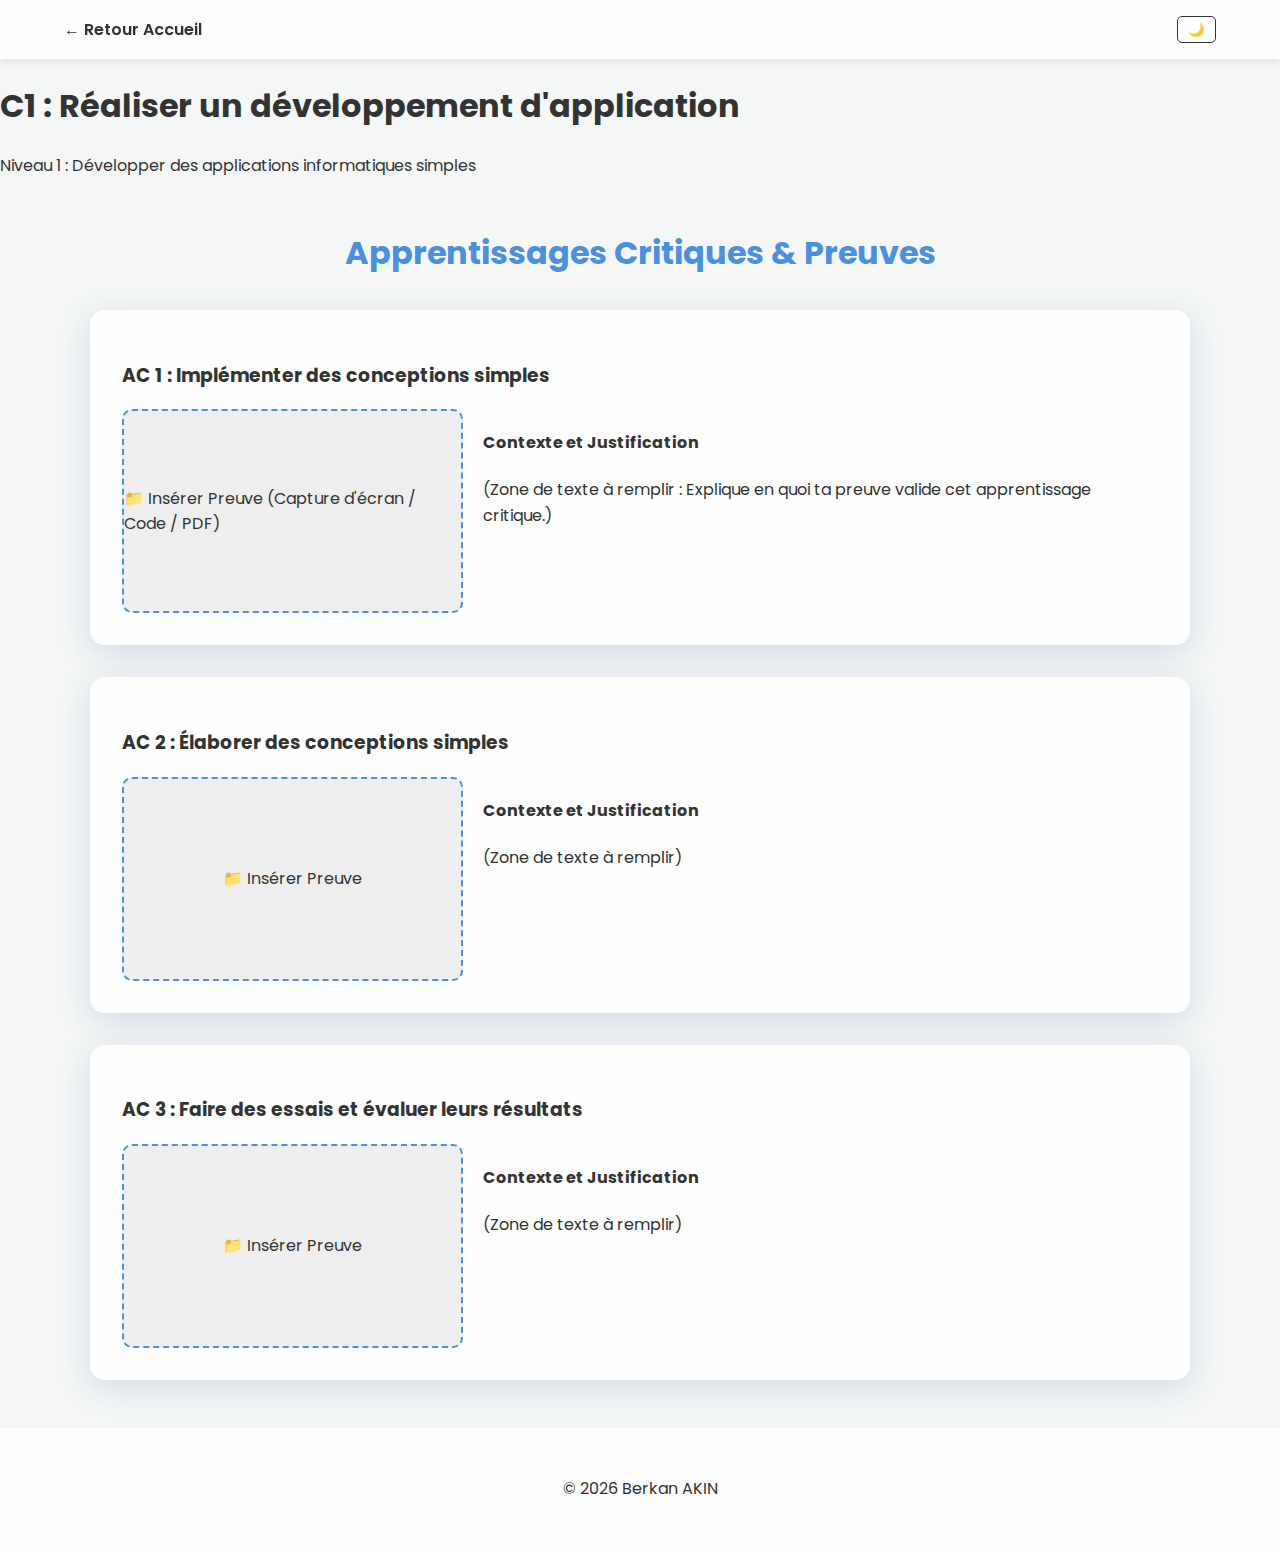
<file: competence1.html>
<!DOCTYPE html>
<html lang="fr">
<head>
    <meta charset="UTF-8">
    <meta name="viewport" content="width=device-width, initial-scale=1.0">
    <title>Détail Compétence - Berkan AKIN</title>
    <link rel="stylesheet" href="style.css">
    <link href="https://fonts.googleapis.com/css2?family=Poppins:wght@300;400;600;700&display=swap" rel="stylesheet">
</head>
<body>

    <nav class="navbar">
        <div class="logo"><a href="index.html">← Retour Accueil</a></div>
        <button id="theme-toggle">🌙</button>
    </nav>

    <header class="competence-header">
        <h1>C1 : Réaliser un développement d'application</h1>
        <p>Niveau 1 : Développer des applications informatiques simples</p>
    </header>

    <section class="container">
        <h2 class="section-title">Apprentissages Critiques & Preuves</h2>
        
        <div class="ac-block">
            <h3>AC 1 : Implémenter des conceptions simples</h3>
            
            <div class="evidence-container">
                <div class="evidence-placeholder">
                    <span>📁 Insérer Preuve (Capture d'écran / Code / PDF)</span>
                </div>
                <div class="evidence-desc">
                    <h4>Contexte et Justification</h4>
                    <p>
                        (Zone de texte à remplir : Explique en quoi ta preuve valide cet apprentissage critique.)
                    </p>
                </div>
            </div>
        </div>

        <div class="ac-block">
            <h3>AC 2 : Élaborer des conceptions simples</h3>
            <div class="evidence-container">
                <div class="evidence-placeholder">
                    <span>📁 Insérer Preuve</span>
                </div>
                <div class="evidence-desc">
                    <h4>Contexte et Justification</h4>
                    <p>(Zone de texte à remplir)</p>
                </div>
            </div>
        </div>

        <div class="ac-block">
            <h3>AC 3 : Faire des essais et évaluer leurs résultats</h3>
            <div class="evidence-container">
                <div class="evidence-placeholder">
                    <span>📁 Insérer Preuve</span>
                </div>
                <div class="evidence-desc">
                    <h4>Contexte et Justification</h4>
                    <p>(Zone de texte à remplir)</p>
                </div>
            </div>
        </div>

        </section>

    <footer>
        <p>© 2026 Berkan AKIN</p>
    </footer>

    <script src="script.js"></script>
</body>
</html>
</file>
<file: style.css>
:root {
    --bg-color: #f4f7f6;
    --text-color: #333;
    --primary-color: #4a90e2;
    --card-bg: rgba(255, 255, 255, 0.8);
    --card-shadow: 0 8px 32px 0 rgba(31, 38, 135, 0.15);
    --border-color: rgba(255, 255, 255, 0.18);
    --highlight: #0056b3;
}

/* Mode Sombre */
body.dark-mode {
    --bg-color: #121212;
    --text-color: #e0e0e0;
    --primary-color: #bb86fc;
    --card-bg: rgba(30, 30, 30, 0.8);
    --card-shadow: 0 8px 32px 0 rgba(0, 0, 0, 0.5);
    --highlight: #cf6679;
}

body {
    font-family: 'Poppins', sans-serif;
    background-color: var(--bg-color);
    color: var(--text-color);
    margin: 0;
    line-height: 1.6;
    transition: background 0.3s, color 0.3s;
}

/* Navbar */
.navbar {
    display: flex;
    justify-content: space-between;
    align-items: center;
    padding: 1rem 5%;
    background: var(--card-bg);
    backdrop-filter: blur(10px);
    position: sticky;
    top: 0;
    z-index: 100;
    box-shadow: 0 2px 10px rgba(0,0,0,0.1);
}

.nav-links {
    list-style: none;
    display: flex;
    gap: 20px;
}

    .nav-links a, .logo a {
        text-decoration: none;
        color: var(--text-color);
        font-weight: 600;
    }

/* Hero Section */
.hero {
    text-align: center;
    padding: 4rem 1rem;
    background: linear-gradient(135deg, var(--primary-color), var(--highlight));
    color: white;
    border-radius: 0 0 50px 50px;
}

.btn {
    display: inline-block;
    background: white;
    color: var(--primary-color);
    padding: 10px 20px;
    border-radius: 25px;
    text-decoration: none;
    font-weight: bold;
    margin-top: 20px;
    transition: transform 0.2s;
}

    .btn:hover {
        transform: scale(1.05);
    }

/* Containers */
.container {
    max-width: 1100px;
    margin: 3rem auto;
    padding: 0 20px;
}

.section-title {
    text-align: center;
    margin-bottom: 2rem;
    color: var(--primary-color);
    font-size: 2rem;
}

/* Cards Competences */
.competence-grid {
    display: grid;
    grid-template-columns: repeat(auto-fit, minmax(300px, 1fr));
    gap: 20px;
}

.card {
    background: var(--card-bg);
    padding: 2rem;
    border-radius: 15px;
    box-shadow: var(--card-shadow);
    backdrop-filter: blur(4px);
    border: 1px solid var(--border-color);
    text-decoration: none;
    color: var(--text-color);
    transition: transform 0.3s;
    text-align: center;
}

    .card:hover {
        transform: translateY(-5px);
        border-color: var(--primary-color);
    }

.icon {
    font-size: 3rem;
    margin-bottom: 1rem;
}

/* Styles spécifiques Page Compétence */
.ac-block {
    background: var(--card-bg);
    margin-bottom: 2rem;
    padding: 2rem;
    border-radius: 15px;
    box-shadow: var(--card-shadow);
}

.evidence-container {
    display: flex;
    flex-wrap: wrap;
    gap: 20px;
    margin-top: 15px;
}

.evidence-placeholder {
    flex: 1;
    min-width: 250px;
    height: 200px;
    background: rgba(100, 100, 100, 0.1);
    border: 2px dashed var(--primary-color);
    display: flex;
    align-items: center;
    justify-content: center;
    border-radius: 10px;
    color: var(--text-color);
}

.evidence-desc {
    flex: 2;
    min-width: 250px;
}

/* Projets */
.project-grid {
    display: grid;
    grid-template-columns: repeat(auto-fit, minmax(300px, 1fr));
    gap: 20px;
}

.project-card {
    background: var(--card-bg);
    padding: 2rem;
    border-radius: 15px;
    box-shadow: var(--card-shadow);
    backdrop-filter: blur(4px);
    border: 1px solid var(--border-color);
}

.tag {
    display: inline-block;
    background: var(--primary-color);
    color: white;
    padding: 4px 10px;
    border-radius: 12px;
    font-size: 0.8rem;
    margin-right: 5px;
}

/* Footer */
footer {
    text-align: center;
    padding: 2rem;
    background: var(--card-bg);
    margin-top: 3rem;
}

#theme-toggle {
    background: none;
    border: 1px solid var(--text-color);
    color: var(--text-color);
    padding: 5px 10px;
    border-radius: 5px;
    cursor: pointer;
}

/* --- STYLE MARIO WORLD --- */

.mario-container {
    background: linear-gradient(180deg, #5c94fc 0%, #92b4fc 100%);
    padding: 3rem 0 0 0;
    overflow: hidden;
    position: relative;
    border-top: 4px solid #000;
    border-bottom: 4px solid #000;
    min-height: 550px;
}

/* Nuages décoratifs */
.cloud {
    position: absolute;
    background: white;
    border-radius: 100px;
    z-index: 0;
    opacity: 0.95;
}

    .cloud::before,
    .cloud::after {
        content: '';
        position: absolute;
        background: white;
        border-radius: 100px;
    }

.cloud-1 {
    width: 80px;
    height: 35px;
    top: 40px;
    left: 10%;
}

    .cloud-1::before {
        width: 50px;
        height: 35px;
        top: -15px;
        left: 15px;
    }

    .cloud-1::after {
        width: 40px;
        height: 30px;
        top: -10px;
        right: 10px;
    }

.cloud-2 {
    width: 100px;
    height: 40px;
    top: 90px;
    right: 15%;
}

    .cloud-2::before {
        width: 60px;
        height: 40px;
        top: -18px;
        left: 20px;
    }

    .cloud-2::after {
        width: 50px;
        height: 35px;
        top: -12px;
        right: 15px;
    }

.game-stage {
    position: relative;
    height: 500px;
    width: 100%;
    max-width: 1400px;
    margin: 0 auto;
    z-index: 1;
}

/* Chemin isométrique en perspective */
.isometric-path {
    position: absolute;
    bottom: 90px;
    left: 50%;
    transform: translateX(-50%);
    width: 92%;
    height: 250px;
    z-index: 1;
}

.path-segment {
    position: absolute;
    background: repeating-linear-gradient( 45deg, #e6b84d, #e6b84d 18px, #d4a53c 18px, #d4a53c 36px );
    border: 3px solid #000;
    box-shadow: 0 5px 0 rgba(0,0,0,0.4);
}

    /* Segments du chemin avec perspective et virages */
    .path-segment:nth-child(1) {
        width: 160px;
        height: 65px;
        left: 0;
        bottom: 0;
        transform: skewY(-12deg);
    }

    .path-segment:nth-child(2) {
        width: 210px;
        height: 65px;
        left: 140px;
        bottom: 45px;
        transform: skewY(6deg) rotate(-7deg);
    }

    .path-segment:nth-child(3) {
        width: 190px;
        height: 65px;
        left: 320px;
        bottom: 85px;
        transform: skewY(-10deg) rotate(2deg);
    }

    .path-segment:nth-child(4) {
        width: 210px;
        height: 65px;
        left: 485px;
        bottom: 60px;
        transform: skewY(5deg) rotate(5deg);
    }

    .path-segment:nth-child(5) {
        width: 200px;
        height: 65px;
        left: 670px;
        bottom: 95px;
        transform: skewY(-8deg) rotate(-3deg);
    }

    .path-segment:nth-child(6) {
        width: 230px;
        height: 65px;
        left: 845px;
        bottom: 50px;
        transform: skewY(6deg) rotate(-5deg);
    }

/* Le Sol herbe pixelisé */
.ground {
    position: absolute;
    bottom: 0;
    width: 100%;
    height: 90px;
    background: #00a800;
    border-top: 4px solid #000;
    z-index: 2;
    image-rendering: pixelated;
    background-image: repeating-linear-gradient( 90deg, #00a800 0px, #00a800 18px, #009000 18px, #009000 20px );
}

    /* Motif herbe au sommet */
    .ground::before {
        content: '';
        position: absolute;
        top: -12px;
        left: 0;
        width: 100%;
        height: 12px;
        background: repeating-linear-gradient( 90deg, transparent 0px, transparent 6px, #008000 6px, #008000 9px, transparent 9px, transparent 15px, #007000 15px, #007000 18px );
    }

/* Conteneur des tuyaux positionnés sur le chemin */
.pipes-row {
    position: absolute;
    bottom: 90px;
    left: 50%;
    transform: translateX(-50%);
    width: 92%;
    height: 300px;
    z-index: 3;
}

/* Style d'un tuyau */
.pipe-group {
    position: absolute;
    cursor: pointer;
    display: flex;
    flex-direction: column;
    align-items: center;
    transition: transform 0.15s, filter 0.15s;
    z-index: 3;
}

    .pipe-group:hover {
        transform: scale(1.12);
        filter: brightness(1.25) drop-shadow(0 0 10px rgba(0, 255, 0, 0.5));
    }

    /* Positionnement des tuyaux le long du chemin avec virages */
    .pipe-group:nth-child(1) {
        left: 60px;
        bottom: 5px;
    }

    .pipe-group:nth-child(2) {
        left: 245px;
        bottom: 55px;
    }

    .pipe-group:nth-child(3) {
        left: 400px;
        bottom: 95px;
    }

    .pipe-group:nth-child(4) {
        left: 580px;
        bottom: 70px;
    }

    .pipe-group:nth-child(5) {
        left: 760px;
        bottom: 105px;
    }

    .pipe-group:nth-child(6) {
        left: 950px;
        bottom: 60px;
    }

.pipe-label {
    background: #fff;
    padding: 7px 14px;
    border: 3px solid #000;
    border-radius: 8px;
    font-weight: 700;
    margin-bottom: 10px;
    text-align: center;
    font-size: 0.85rem;
    box-shadow: 4px 4px 0 #000;
    text-transform: uppercase;
    letter-spacing: 1.2px;
}

.pipe {
    width: 60px;
    display: flex;
    flex-direction: column;
}

.pipe-cap {
    height: 28px;
    background: linear-gradient(135deg, #00e800 0%, #00b800 50%, #008800 100%);
    border: 3px solid #000;
    width: 78px;
    margin-left: -9px;
    margin-bottom: -3px;
    z-index: 2;
    box-shadow: inset -3px -3px 0 rgba(0,0,0,0.3), inset 3px 3px 0 rgba(255,255,255,0.4);
}

.pipe-body {
    height: 95px;
    background: linear-gradient(90deg, #00d800 0%, #00b800 50%, #009800 100%);
    border: 3px solid #000;
    border-top: none;
    box-shadow: inset -4px 0 0 rgba(0,0,0,0.25), inset 4px 0 0 rgba(255,255,255,0.25);
    position: relative;
}

    .pipe-body::before {
        content: '';
        position: absolute;
        width: 10px;
        height: 100%;
        background: rgba(255,255,255,0.5);
        left: 10px;
    }

    .pipe-body::after {
        content: '';
        position: absolute;
        width: 10px;
        height: 100%;
        background: rgba(0,0,0,0.35);
        right: 10px;
    }

/* Mario Pixel Art Sprite */
#mario-character {
    position: absolute;
    bottom: 100px;
    left: 30px;
    width: 48px;
    height: 48px;
    z-index: 10;
    image-rendering: pixelated;
    image-rendering: -moz-crisp-edges;
    image-rendering: crisp-edges;
}

/* Création du sprite Mario en CSS pur */
.mario-sprite {
    width: 48px;
    height: 48px;
    position: relative;
    transform-origin: center bottom;
}

    /* Sprite Mario en pixel art via box-shadow */
    .mario-sprite::before {
        content: '';
        position: absolute;
        width: 3px;
        height: 3px;
        background: transparent;
        box-shadow:
        /* Chapeau rouge - ligne 1 */
        12px 3px 0 #f00, 15px 3px 0 #f00, 18px 3px 0 #f00, 21px 3px 0 #f00,
        /* Chapeau rouge - ligne 2 */
        9px 6px 0 #f00, 12px 6px 0 #f00, 15px 6px 0 #f00, 18px 6px 0 #f00, 21px 6px 0 #f00, 24px 6px 0 #f00,
        /* Visage - ligne 3 */
        9px 9px 0 #ffb380, 12px 9px 0 #ffb380, 15px 9px 0 #ffb380, 18px 9px 0 #f00, 21px 9px 0 #ffb380, 24px 9px 0 #ffb380, 27px 9px 0 #ffb380,
        /* Visage - ligne 4 */
        6px 12px 0 #ffb380, 9px 12px 0 #ffb380, 12px 12px 0 #ffb380, 15px 12px 0 #ffb380, 18px 12px 0 #ffb380, 21px 12px 0 #ffb380, 24px 12px 0 #ffb380, 27px 12px 0 #ffb380,
        /* Yeux et moustache - ligne 5 */
        9px 15px 0 #000, 15px 15px 0 #000, 18px 15px 0 #000, 21px 15px 0 #000, 24px 15px 0 #000,
        /* Chemise rouge - ligne 6 */
        12px 18px 0 #f00, 15px 18px 0 #f00, 18px 18px 0 #f00, 21px 18px 0 #f00, 24px 18px 0 #f00,
        /* Chemise rouge - ligne 7 */
        9px 21px 0 #f00, 12px 21px 0 #f00, 15px 21px 0 #f00, 18px 21px 0 #f00, 21px 21px 0 #f00, 24px 21px 0 #f00, 27px 21px 0 #f00,
        /* Salopette bleue - ligne 8 */
        9px 24px 0 #f00, 12px 24px 0 #f00, 15px 24px 0 #1e50ff, 18px 24px 0 #1e50ff, 21px 24px 0 #1e50ff, 24px 24px 0 #f00, 27px 24px 0 #f00,
        /* Salopette bleue - ligne 9 */
        6px 27px 0 #ffb380, 9px 27px 0 #1e50ff, 12px 27px 0 #1e50ff, 15px 27px 0 #1e50ff, 18px 27px 0 #1e50ff, 21px 27px 0 #1e50ff, 24px 27px 0 #1e50ff, 27px 27px 0 #ffb380,
        /* Salopette bleue - ligne 10 */
        6px 30px 0 #ffb380, 9px 30px 0 #1e50ff, 12px 30px 0 #1e50ff, 15px 30px 0 #1e50ff, 18px 30px 0 #1e50ff, 21px 30px 0 #1e50ff, 24px 30px 0 #1e50ff, 27px 30px 0 #ffb380,
        /* Jambes - ligne 11 */
        9px 33px 0 #1e50ff, 12px 33px 0 #1e50ff, 21px 33px 0 #1e50ff, 24px 33px 0 #1e50ff,
        /* Chaussures - ligne 12 */
        6px 36px 0 #8b4513, 9px 36px 0 #8b4513, 12px 36px 0 #8b4513, 21px 36px 0 #8b4513, 24px 36px 0 #8b4513, 27px 36px 0 #8b4513;
    }

/* Animation de marche frame par frame */
@keyframes mario-walk {
    0% {
        transform: translateY(0) scaleX(1);
    }

    25% {
        transform: translateY(-2px) scaleX(1);
    }

    50% {
        transform: translateY(0) scaleX(1);
    }

    75% {
        transform: translateY(-2px) scaleX(1);
    }

    100% {
        transform: translateY(0) scaleX(1);
    }
}

.mario-walking .mario-sprite {
    animation: mario-walk 0.3s steps(4) infinite;
}

/* Animation quand Mario entre dans le tuyau */
@keyframes pipe-enter {
    0% {
        transform: translateY(0) scale(1);
        opacity: 1;
    }

    20% {
        transform: translateY(-50px) scale(1.05);
    }

    30% {
        transform: translateY(-50px) scale(1);
    }

    100% {
        transform: translateY(90px) scale(0.5);
        opacity: 0;
    }
}

.mario-entering {
    animation: pipe-enter 1.2s cubic-bezier(0.4, 0, 0.2, 1) forwards;
}

/* Animation de saut */
@keyframes mario-jump {
    0% {
        transform: translateY(0);
    }

    50% {
        transform: translateY(-35px);
    }

    100% {
        transform: translateY(0);
    }
}

.mario-jumping .mario-sprite {
    animation: mario-jump 0.6s ease-in-out;
}

/* Responsive */
@media (max-width: 1200px) {
    .pipe-group {
        transform: scale(0.9);
    }

    .isometric-path,
    .pipes-row {
        width: 95%;
    }
}

@media (max-width: 768px) {
    .mario-container {
        min-height: 400px;
    }

    .game-stage {
        height: 350px;
    }

    .pipe-group {
        transform: scale(0.75);
    }

    .path-segment {
        height: 50px !important;
    }
}


/* --- MARIO GAME ENGINE STYLES --- */

#mario-game-section {
    background: #5c94fc; /* Ciel bleu */
    padding: 20px 0;
    border-top: 4px solid #000;
    border-bottom: 4px solid #000;
    font-family: 'Courier New', Courier, monospace; /* Police rétro */
    overflow: hidden;
}

.game-ui {
    text-align: center;
    margin-bottom: 10px;
}

#game-container {
    width: 100%;
    max-width: 1000px;
    height: 450px;
    margin: 0 auto;
    background-color: #5c94fc;
    position: relative;
    overflow: hidden; /* Important pour cacher ce qui est hors champ */
    border: 4px solid #000;
    box-shadow: inset 0 0 20px rgba(0,0,0,0.2);
}

#game-world {
    position: absolute;
    top: 0;
    left: 0;
    height: 100%;
    /* La largeur sera définie par le JS selon la taille du niveau */
}

/* ÉLÉMENTS DU JEU (Classes génériques) */

.game-entity {
    position: absolute;
    box-sizing: border-box;
}

/* Le Sol */
.ground-block {
    background: #c84c0c;
    border-top: 4px solid #000;
    background-image: repeating-linear-gradient(45deg, rgba(0,0,0,0.1) 0px, rgba(0,0,0,0.1) 10px, transparent 10px, transparent 20px);
}

.ground-grass {
    background: #00a800;
    border: 2px solid #000;
}

/* Les Blocs ? et Briques */
.brick {
    background: #b85c38;
    border: 2px solid #000;
    box-shadow: inset 2px 2px 0 rgba(255,255,255,0.3);
}

.mystery-box {
    background: #fc9838;
    border: 2px solid #000;
    animation: pulse 1s infinite;
    display: flex;
    justify-content: center;
    align-items: center;
    font-weight: bold;
    font-size: 20px;
    color: #000;
}

    .mystery-box::after {
        content: "?";
    }

@keyframes pulse {
    0% {
        background: #fc9838;
    }

    50% {
        background: #e88020;
    }

    100% {
        background: #fc9838;
    }
}

/* Les Tuyaux */
.pipe-structure {
    background: linear-gradient(90deg, #00b300 10%, #00d300 40%, #009300 80%);
    border: 3px solid #000;
    display: flex;
    justify-content: center;
    align-items: center;
    flex-direction: column;
}

.pipe-label {
    position: absolute;
    top: -40px;
    background: white;
    padding: 2px 8px;
    border: 2px solid black;
    border-radius: 5px;
    font-weight: bold;
    font-size: 12px;
    text-align: center;
    white-space: nowrap;
    z-index: 10;
}

/* Ennemis (Goomba) */
.enemy {
    background: #ab5236; /* Marron Goomba */
    border-radius: 50% 50% 5px 5px;
    border: 2px solid #000;
    animation: waddle 0.5s infinite alternate;
}

@keyframes waddle {
    from {
        transform: rotate(-5deg);
    }

    to {
        transform: rotate(5deg);
    }
}

/* MARIO (Le Joueur) */
#player {
    background: red; /* Remplace par url('mario.gif') si tu as l'image */
    width: 40px;
    height: 40px;
    position: absolute;
    z-index: 100;
    transition: transform 0.1s; /* Juste pour le retournement gauche/droite */
}
    /* Ajoute une classe pour quand il saute si tu veux changer l'image */
    #player.jumping {
        transform: scaleY(1.1);
    }
</file>
